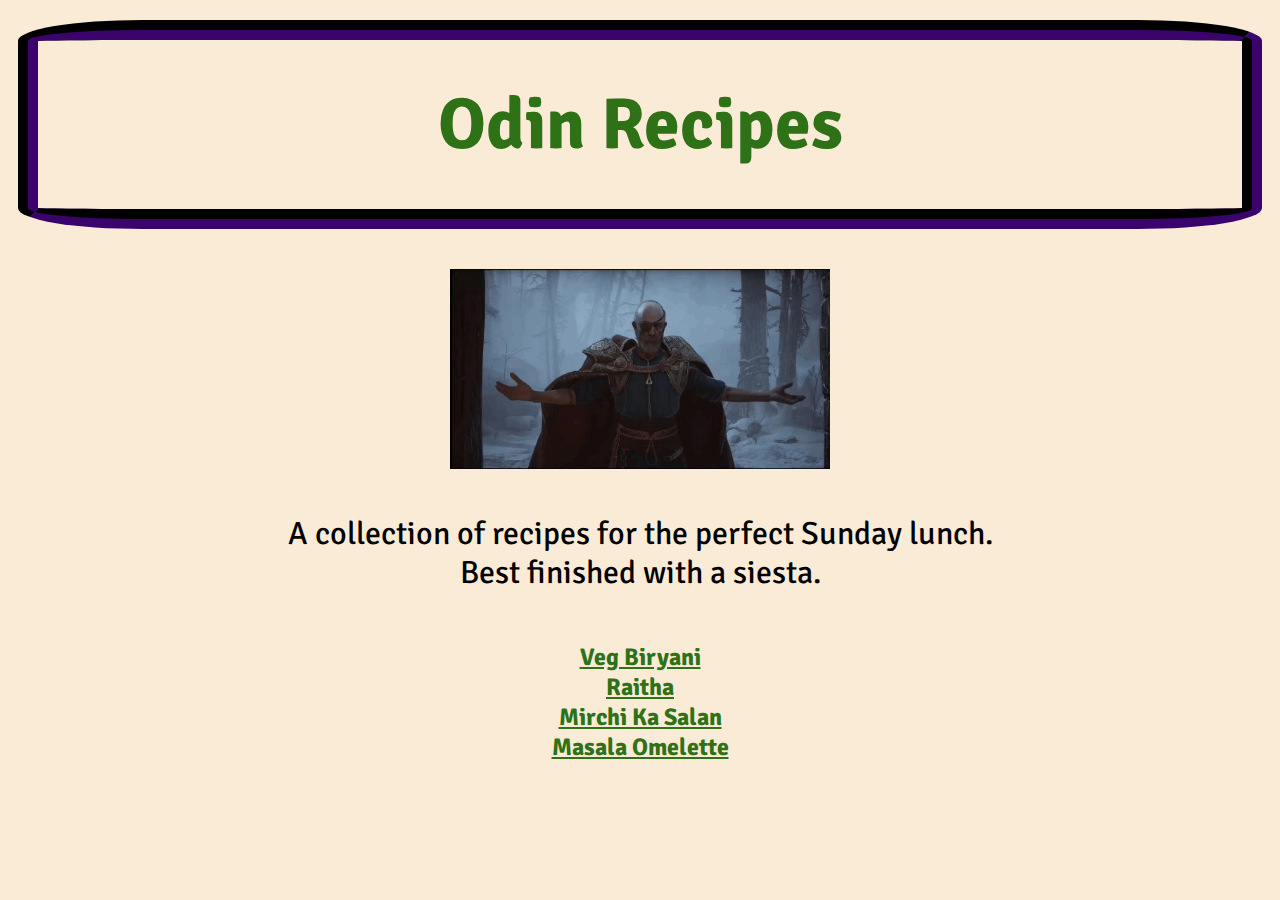
<file: index.html>
<!DOCTYPE HTML>
<html lang ="en-GB">

<head>
  <link rel="stylesheet" href="styles.css" />
  <link rel="preconnect" href="https://fonts.googleapis.com">
  <link rel="preconnect" href="https://fonts.gstatic.com" crossorigin>
  <link href="https://fonts.googleapis.com/css2?family=Signika:wght@600&display=swap" rel="stylesheet">
  <link rel="icon" type="image/x-icon" href="./favicon.png">
  <meta charset="UTF-8">
  <title> Odin Recipes</title>
 </head>

<body>

<div class="heading">Odin Recipes</div>
<img style="height: 200px; width: auto;" src="./odin.webp" alt="odingowgif">
<div class="h2">A collection of recipes for the perfect Sunday lunch.</br> Best finished with a siesta.</div>

<ul class="list">
  <li><a href="recipes/biryani.html">Veg Biryani</a></li>
  <li><a href="recipes/raitha.html">Raitha</a></li>
  <li><a href="recipes/salan.html">Mirchi Ka Salan</a></li>
  <li><a href="recipes/masalaomelette.html">Masala Omelette</a></li>

</ul>


</body>

</html>
</file>
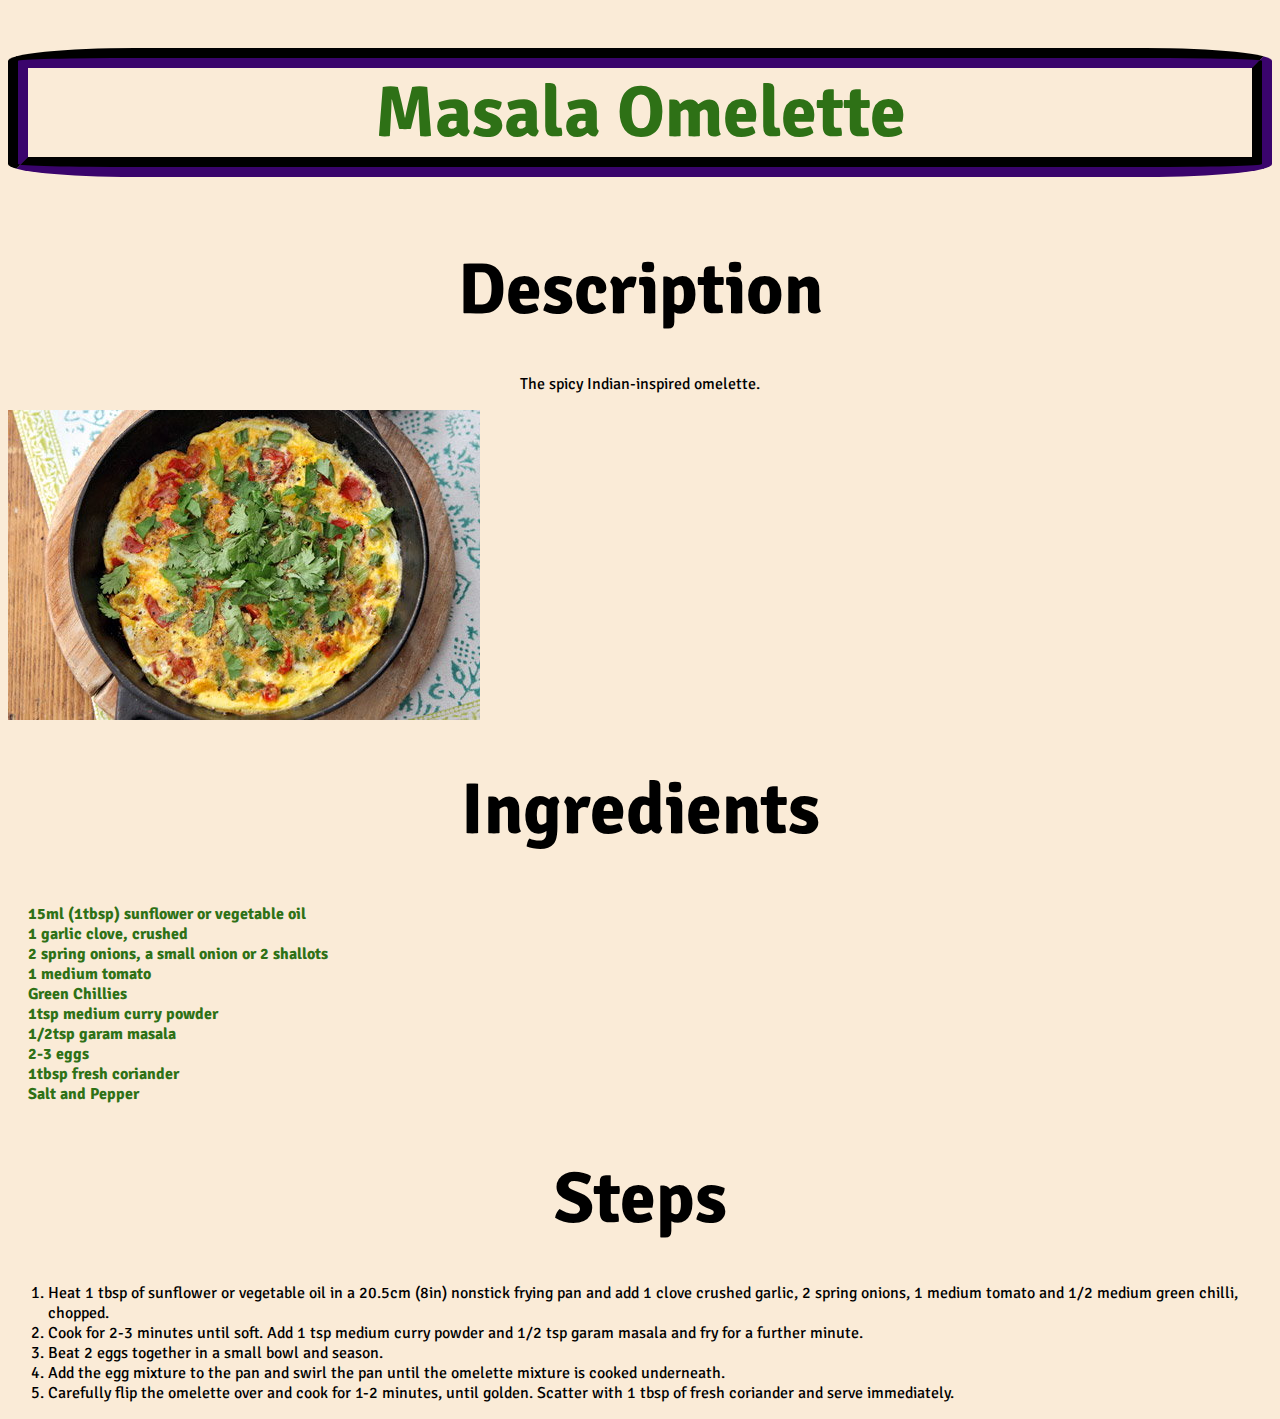
<file: recipes/masalaomelette.html>
<!DOCTYPE html>
<html lang="en-GB">

<head>
  <meta charset="UTF-8">
  <link rel="stylesheet" href="biryani.css">
  <link rel="preconnect" href="https://fonts.googleapis.com">
  <link rel="preconnect" href="https://fonts.gstatic.com" crossorigin>
  <link href="https://fonts.googleapis.com/css2?family=Signika:wght@600&display=swap" rel="stylesheet">
  <link rel="icon" type="image/x-icon" href="./favicon.png">
  <title>Masala Omelette</title>
</head>

<body>

<h1>Masala Omelette</h1>

<h2>Description</h2>

<p>The spicy Indian-inspired omelette.</p>

<img src="./img/masalaomelette.jpg" alt="Omelette">

<h2>Ingredients</h2>

<ul>
<li>15ml (1tbsp) sunflower or vegetable oil</li>
<li>1 garlic clove, crushed</li>
<li>2 spring onions, a small onion or 2 shallots</li>
<li>1 medium tomato</li>
<li>Green Chillies</li>
<li>1tsp medium curry powder</li>
<li>1/2tsp garam masala</li>
<li>2-3 eggs</li>
<li>1tbsp fresh coriander</li>
<li>Salt and Pepper</li>
</ul>

<h2>Steps</h2>

<ol>
<li>Heat 1 tbsp of sunflower or vegetable oil in a 20.5cm (8in) nonstick frying pan and add 1 clove crushed garlic, 2 spring onions, 1 medium tomato and 1/2 medium green chilli, chopped.</li>
<li>Cook for 2-3 minutes until soft. Add 1 tsp medium curry powder and 1/2 tsp garam masala and fry for a further minute.</li>
<li>Beat 2 eggs together in a small bowl and season.</li>
<li>Add the egg mixture to the pan and swirl the pan until the omelette mixture is cooked underneath.</li>
<li>Carefully flip the omelette over and cook for 1-2 minutes, until golden. Scatter with 1 tbsp of fresh coriander and serve immediately.</li>
</ol>
  
</body>
</html>
</file>
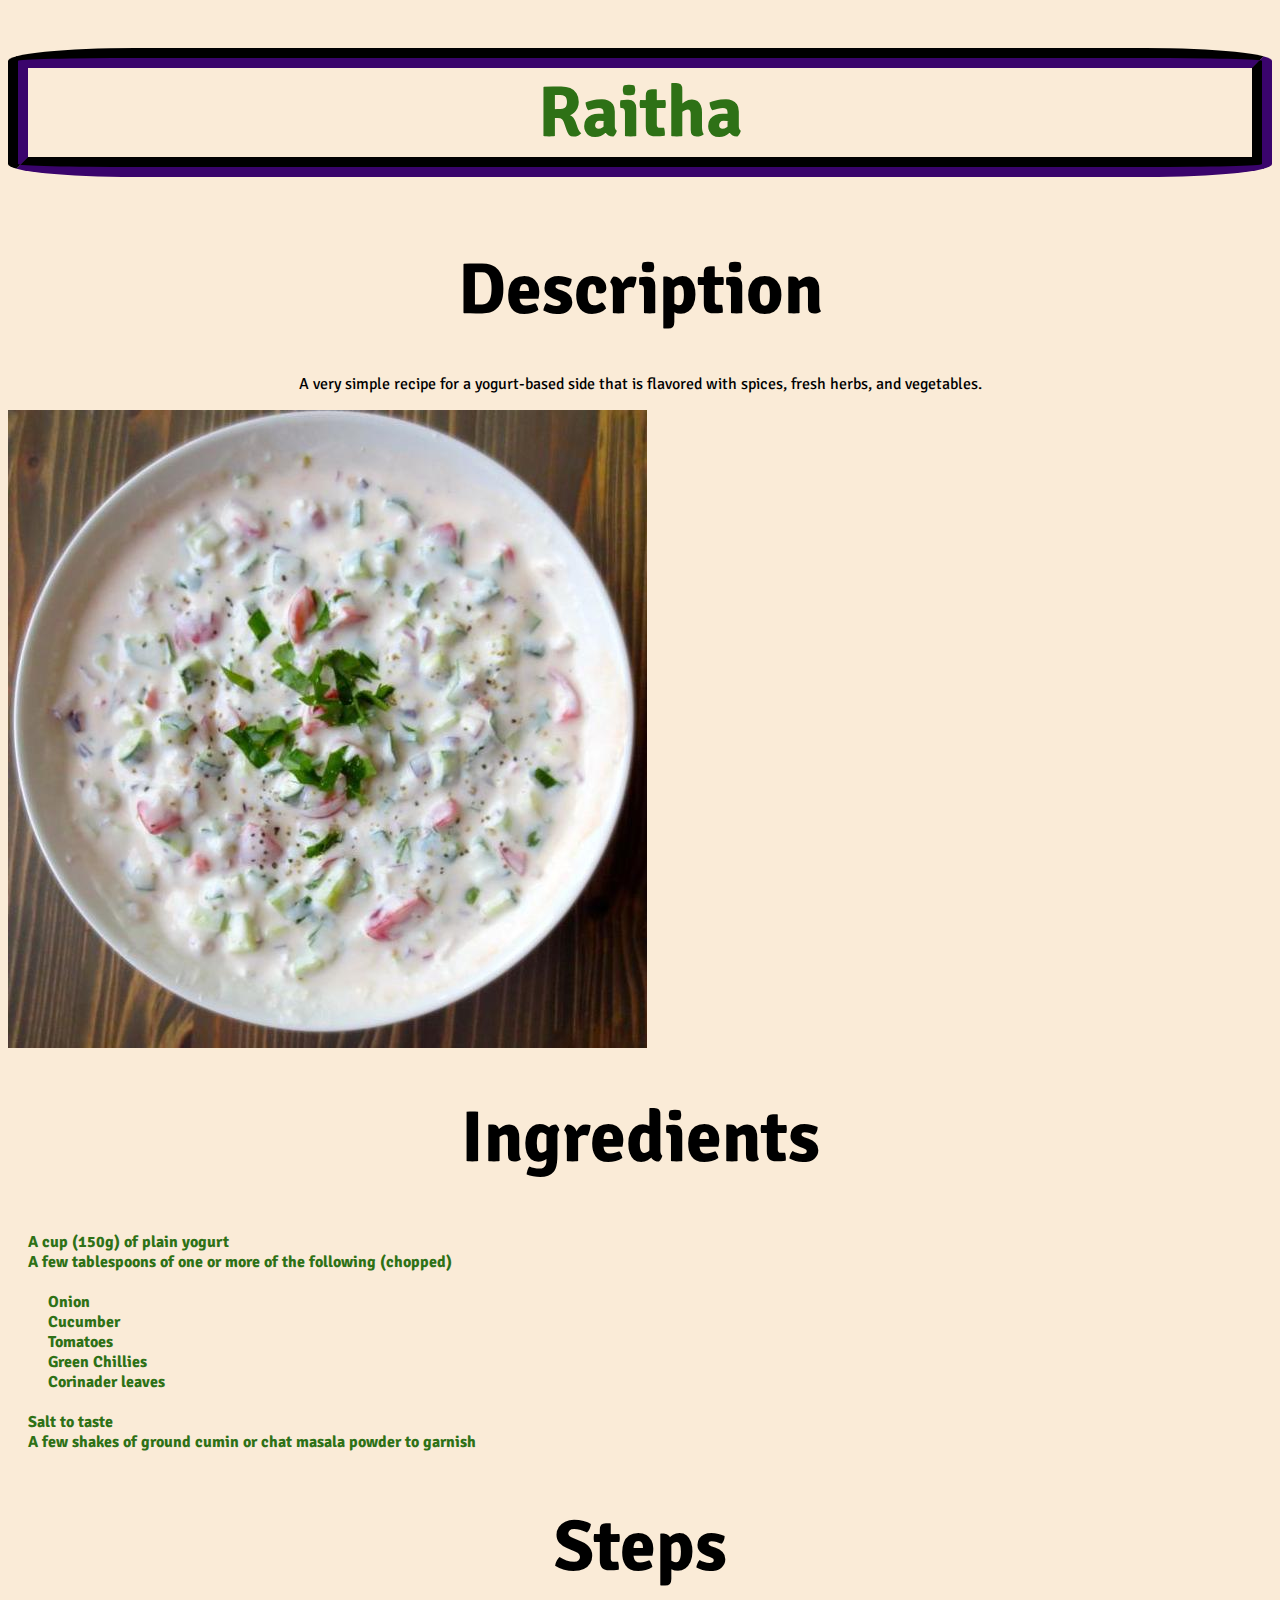
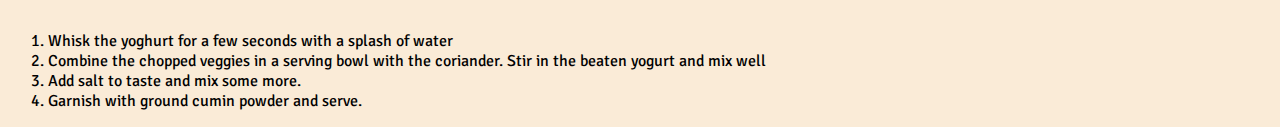
<file: recipes/raitha.html>
<!DOCTYPE html>
<html lang="en-GB">

<head>
  <meta charset="UTF-8">
  <link rel="stylesheet" href="biryani.css">
  <link rel="preconnect" href="https://fonts.googleapis.com">
  <link rel="preconnect" href="https://fonts.gstatic.com" crossorigin>
  <link href="https://fonts.googleapis.com/css2?family=Signika:wght@600&display=swap" rel="stylesheet">
  <link rel="icon" type="image/x-icon" href="./favicon.png">
  <title>Raitha</title>
</head>

<body>

<h1>Raitha</h1>

<h2>Description</h2>

<p>A very simple recipe for a yogurt-based side that is flavored with spices, fresh herbs, and vegetables.</p>

<img src="./img/raitha.jpg" alt="Raitha">

<h2>Ingredients</h2>

<ul>
<li>A cup (150g) of plain yogurt</li>
<li>A few tablespoons of one or more of the following (chopped)</li>
<ul>
<li>Onion</li>
<li>Cucumber</li>
<li>Tomatoes</li>
<li>Green Chillies</li>
<li>Corinader leaves</li>
</ul>
<li>Salt to taste</li>
<li>A few shakes of ground cumin or chat masala powder to garnish</li>
</ul>

<h2>Steps</h2>

<ol>
<li>Whisk the yoghurt for a few seconds with a splash of water</li>
<li>Combine the chopped veggies in a serving bowl with the coriander. Stir in the beaten yogurt and mix well</li>
<li>Add salt to taste and mix some more.</li>
<li>Garnish with ground cumin powder and serve.</li>
</ol>
  
</body>
</html>
</file>
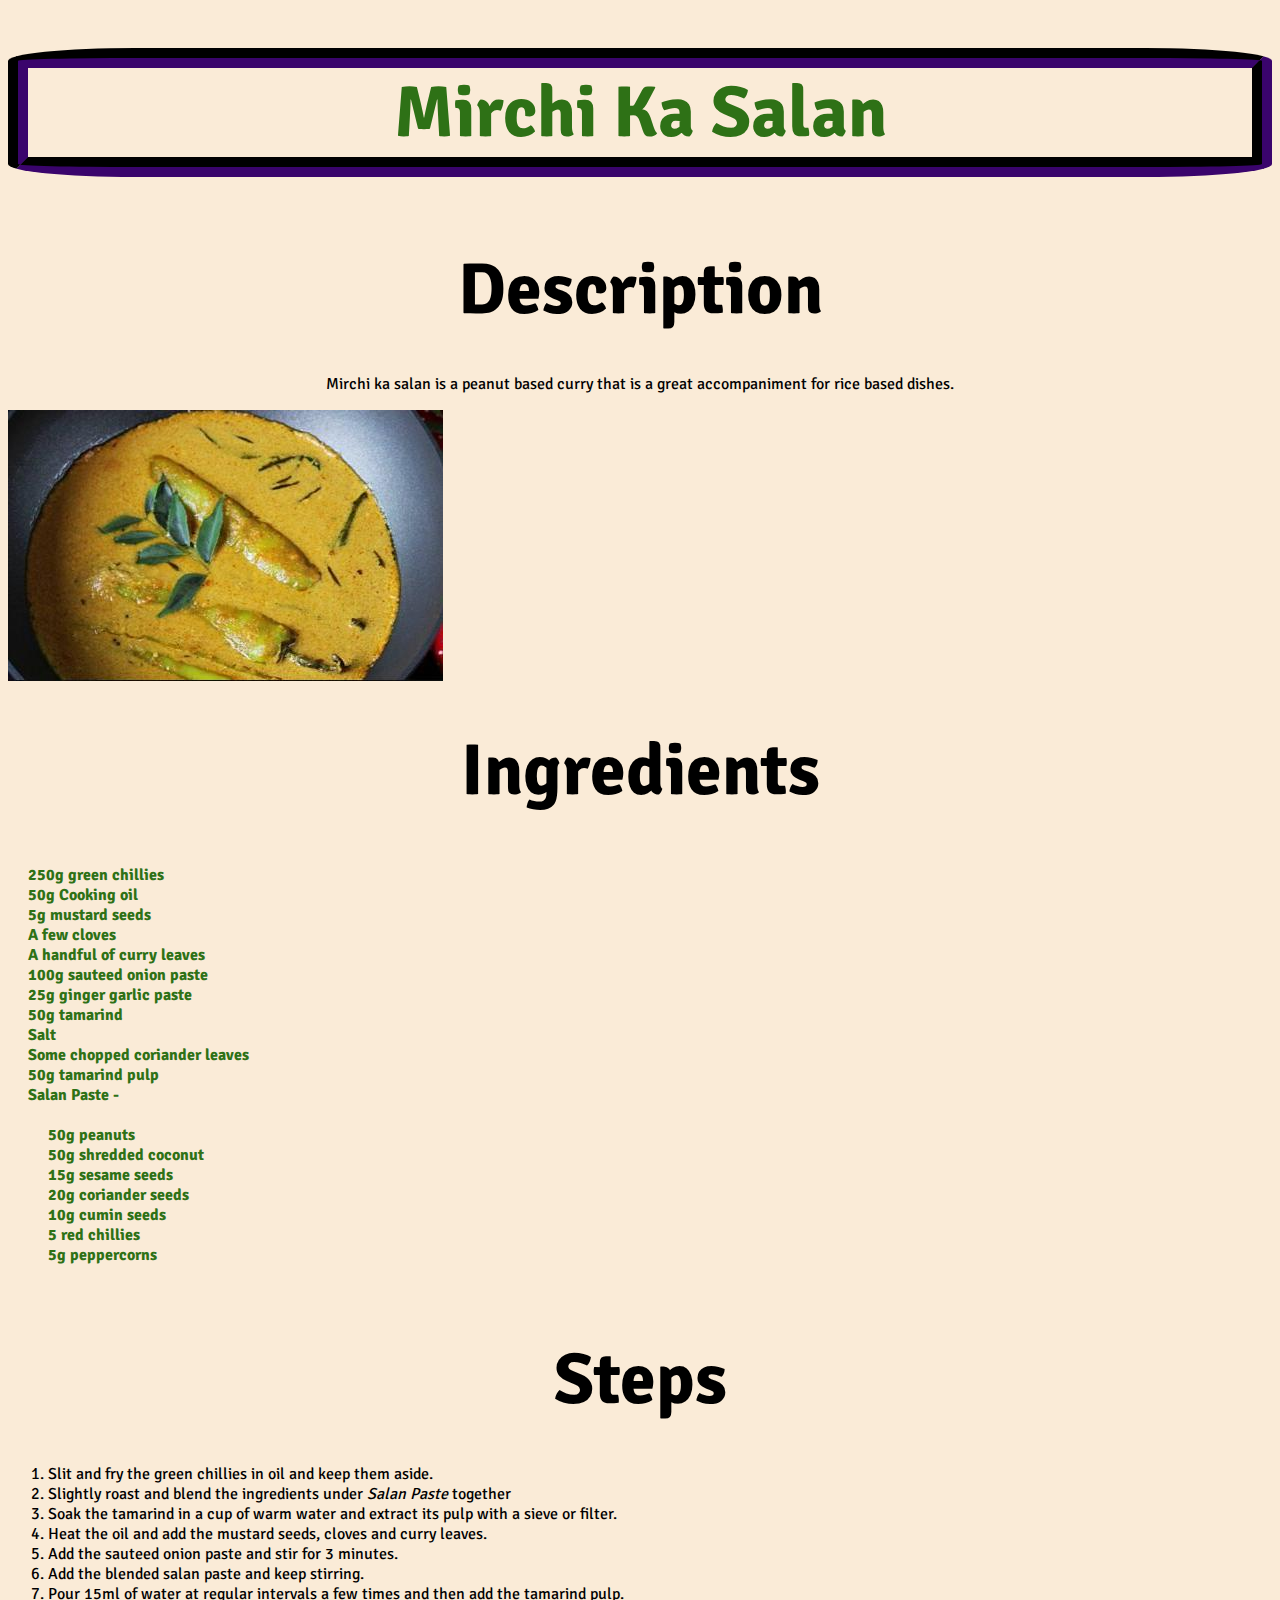
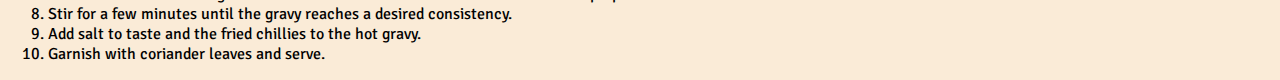
<file: recipes/salan.html>
<!DOCTYPE html>
<html lang="en-GB">

<head>
  <meta charset="UTF-8">
  <link rel="stylesheet" href="biryani.css">
  <link rel="preconnect" href="https://fonts.googleapis.com">
  <link rel="preconnect" href="https://fonts.gstatic.com" crossorigin>
  <link href="https://fonts.googleapis.com/css2?family=Signika:wght@600&display=swap" rel="stylesheet">
  <link rel="icon" type="image/x-icon" href="./favicon.png">
  <title>Mirchi Ka Salan</title>
</head>

<body>

<h1>Mirchi Ka Salan</h1>

<h2>Description</h2>

<p>Mirchi ka salan is a peanut based curry that is a great accompaniment for rice based dishes.</p>

<img src="./img/salan.jpg" alt="Salan">

<h2>Ingredients</h2>

<ul>
<li>250g green chillies</li>
<li>50g Cooking oil</li>
<li>5g mustard seeds</li>
<li>A few cloves</li>
<li>A handful of curry leaves</li>
<li>100g sauteed onion paste</li>
<li>25g ginger garlic paste</li>
<li>50g tamarind</li>
<li>Salt</li>
<li>Some chopped coriander leaves</li>
<li>50g tamarind pulp</li>
<li>Salan Paste - </li>

<ul>
<li>50g peanuts</li>
<li>50g shredded coconut</li>
<li>15g sesame seeds</li>
<li>20g coriander seeds</li>
<li>10g cumin seeds</li>
<li>5 red chillies</li>
<li>5g peppercorns</li>

</ul>
</ul>


<h2>Steps</h2>

<ol>

<li>Slit and fry the green chillies in oil and keep them aside.</li>
<li>Slightly roast and blend the ingredients under <em>Salan Paste</em> together</li>
<li>Soak the tamarind in a cup of warm water and extract its pulp with a sieve or filter.</li>
<li>Heat the oil and add the mustard seeds, cloves and curry leaves.</li>
<li>Add the sauteed onion paste and stir for 3 minutes.</li>
<li>Add the blended salan paste and keep stirring.</li>
<li>Pour 15ml of water at regular intervals a few times and then add the tamarind pulp.</li>
<li>Stir for a few minutes until the gravy reaches a desired consistency.</li>
<li>Add salt to taste and the fried chillies to the hot gravy.</li>
<li>Garnish with coriander leaves and serve.</li>

</ol>
</body>
</html>

<!--  -->
</file>
<file: styles.css>
/* styles.css */

* {
  text-align: center;
  font-family: Signika, Verdana, Tahoma, sans-serif;
  background-color:antiquewhite;
}

.heading {
  font-size: 72px;
  font-weight: bold;
  color: #2E7116;
  display: flex;
  flex-wrap: wrap;
  justify-content: space-around;
  white-space: normal;
  text-align: center; align-items: center; align-content: center;
  border: 20px;
  border-style: groove;
  border-radius: 10%;
  border-color: rgb(13, 1, 24);
  margin: 20px 10px 40px 10px;
  padding: 40px 10px 40px 10px;
   }

.h2 {
  font-size: 32px;
  color: black;
  display: block;
  margin: 20px;
  padding: 20px;
  }

ul {
  list-style: none;
  font-size: 24px;
  font-weight: bold;
  color: #2E7116;
  margin: 10px;
  padding: 10px;
  }

a:link {
  color: #2E7116;
  background-color: transparent;
  text-decoration: underline;
  }
    
a:visited {
  color: #2E7116;
  background-color: transparent;
  text-decoration: underline;
  }
    
a:hover {
  color: rgb(13, 1, 24);
  background-color: transparent;
  text-decoration: underline;
  }
    
a:active {
  color: #2E7116;
  background-color: transparent;
   }
</file>
<file: recipes/biryani.css>
/* styles.css */

* {
  font-family: Signika, Verdana, Tahoma, sans-serif;
  background-color:antiquewhite;
  font-size: 16px;
}

p, h2, h1 {
  text-align: center;
}

h1{
  font-size: 72px;
  color: #2E7116;
  border: 20px;
  border-style: groove;
  border-radius: 10%;
  border-color: rgb(13, 1, 24);
  
}

h2 {
  font-size: 72px;
  color: black;
  display: block;
  margin: 20px;
  padding: 20px;
  
  }

ul {
  list-style: none;
  font-size: 24px;
  font-weight: bold;
  color: #2E7116;
  margin: 10px;
  padding: 10px;
  }
</file>
